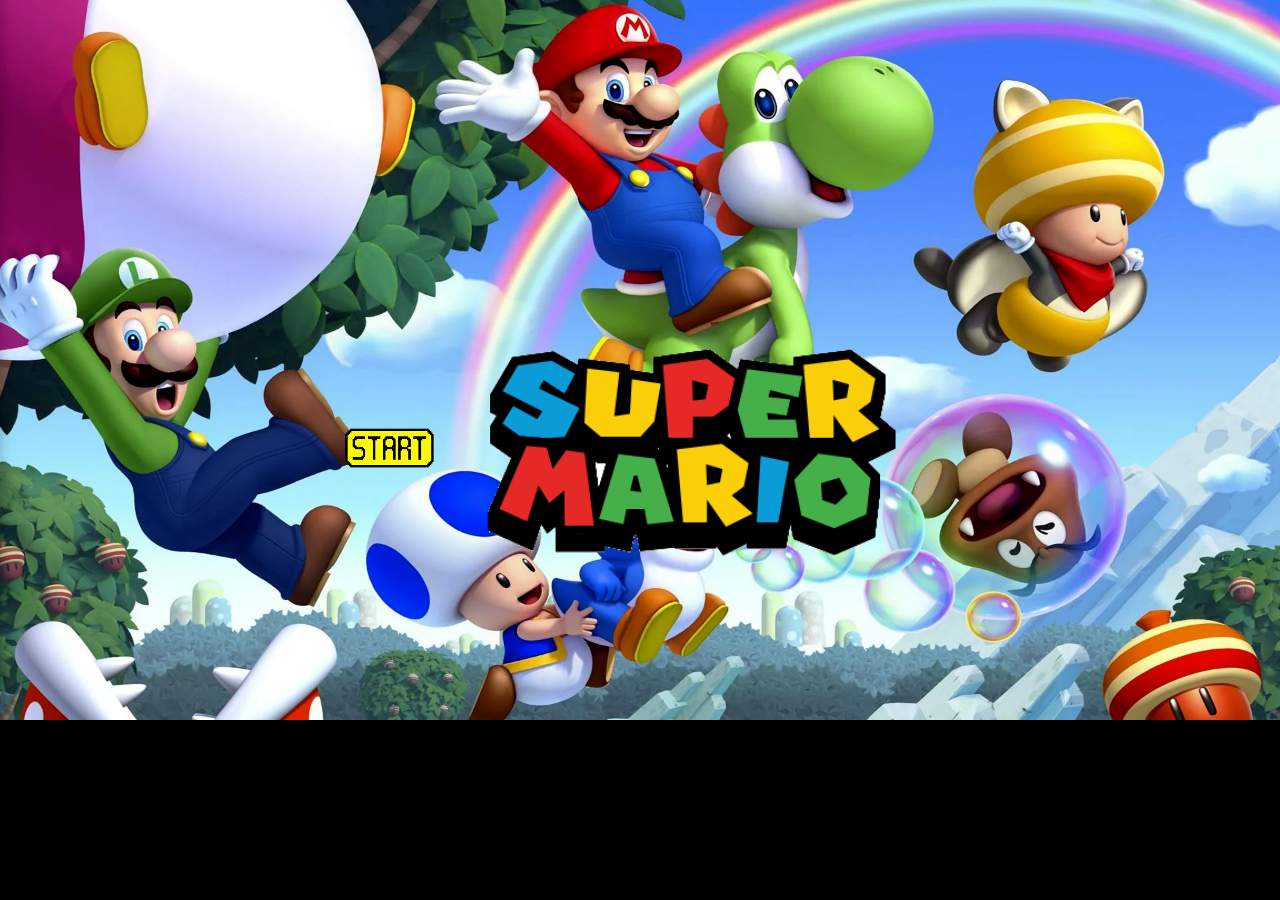
<file: 2.arbeidskrav---webprosjekt-september-validert/index.html>
<!DOCTYPE html>
<html lang="en">
<head>
    <meta charset="UTF-8">
    <meta http-equiv="X-UA-Compatible" content="IE=edge">
    <meta name="viewport" content="width=device-width, initial-scale=1.0">
    <title>Super Mario Home Screen</title>
    <link rel="stylesheet" href="index.css" type="text/css">
</head>
<body>

    <div class="mario-btn">
        <a href="main.html" >
            <img src="images/startbtn.png" alt= "Mariobtn" id="startbutton">
        </a>
    </div>
    
   <div class="bg-container" >
        <img src="images/forsidemario.png" alt="Background" id="forside-bg">
    </div>

   <div class="logo-container">
        <img src="images/logo.png" alt="Logo" id="logo">
    </div>

</body>
</html>
</file>
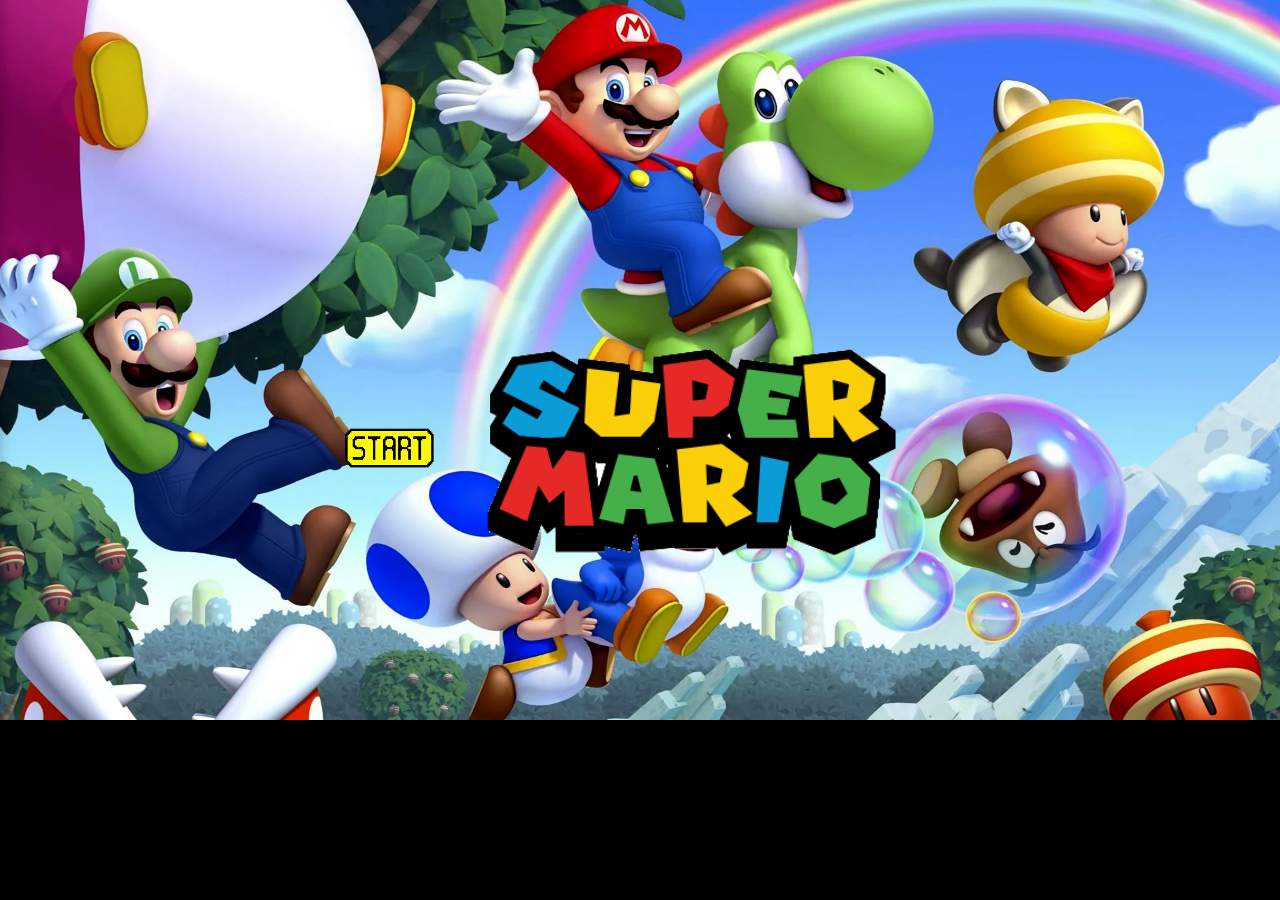
<file: arbeidskrav---webprosjekt-september-main/index.html>
<!DOCTYPE html>
<html lang="en">
<head>
    <meta charset="UTF-8">
    <meta http-equiv="X-UA-Compatible" content="IE=edge">
    <meta name="viewport" content="width=device-width, initial-scale=1.0">
    <title>Super Mario Home Screen</title>
    <link rel="stylesheet" href="index.css" type="text/css" />
</head>
<body>

    <div class="mario-btn">
        <a href="main.html" ><img src="images/startbtn.png" class="startbutton"></a>
    </div>
    
   <div class="bg-container" >
        <img src="images/forsidemario.png" alt="" class="forside-bg" />
    </div>

   <div class="logo-container">
        <img src="images/logo.png" class="logo">
    </div>

</body>
</html>
</file>
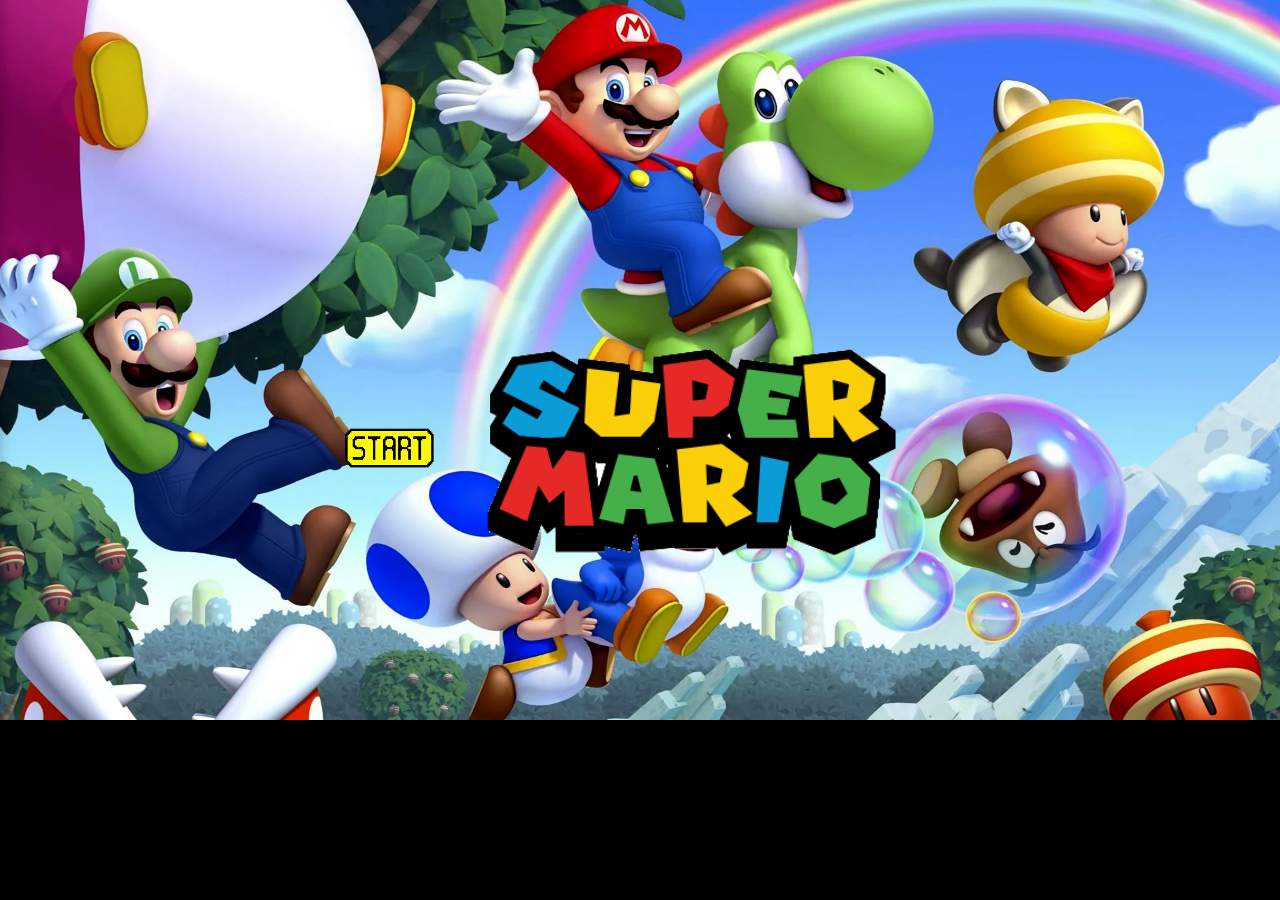
<file: arbeidskrav---webprosjekt-september-validert/index.html>
<!DOCTYPE html>
<html lang="en">
<head>
    <meta charset="UTF-8">
    <meta http-equiv="X-UA-Compatible" content="IE=edge">
    <meta name="viewport" content="width=device-width, initial-scale=1.0">
    <title>Super Mario Home Screen</title>
    <link rel="stylesheet" href="index.css" type="text/css" />
</head>
<body>

    <div class="mario-btn">
        <a href="main.html" ><img src="images/startbtn.png" alt= "Mariobtn" class="startbutton"></a>
    </div>
    
   <div class="bg-container" >
        <img src="images/forsidemario.png" alt="Background" class="forside-bg" />
    </div>

   <div class="logo-container">
        <img src="images/logo.png" alt="Logo" class="logo">
    </div>

</body>
</html>
</file>
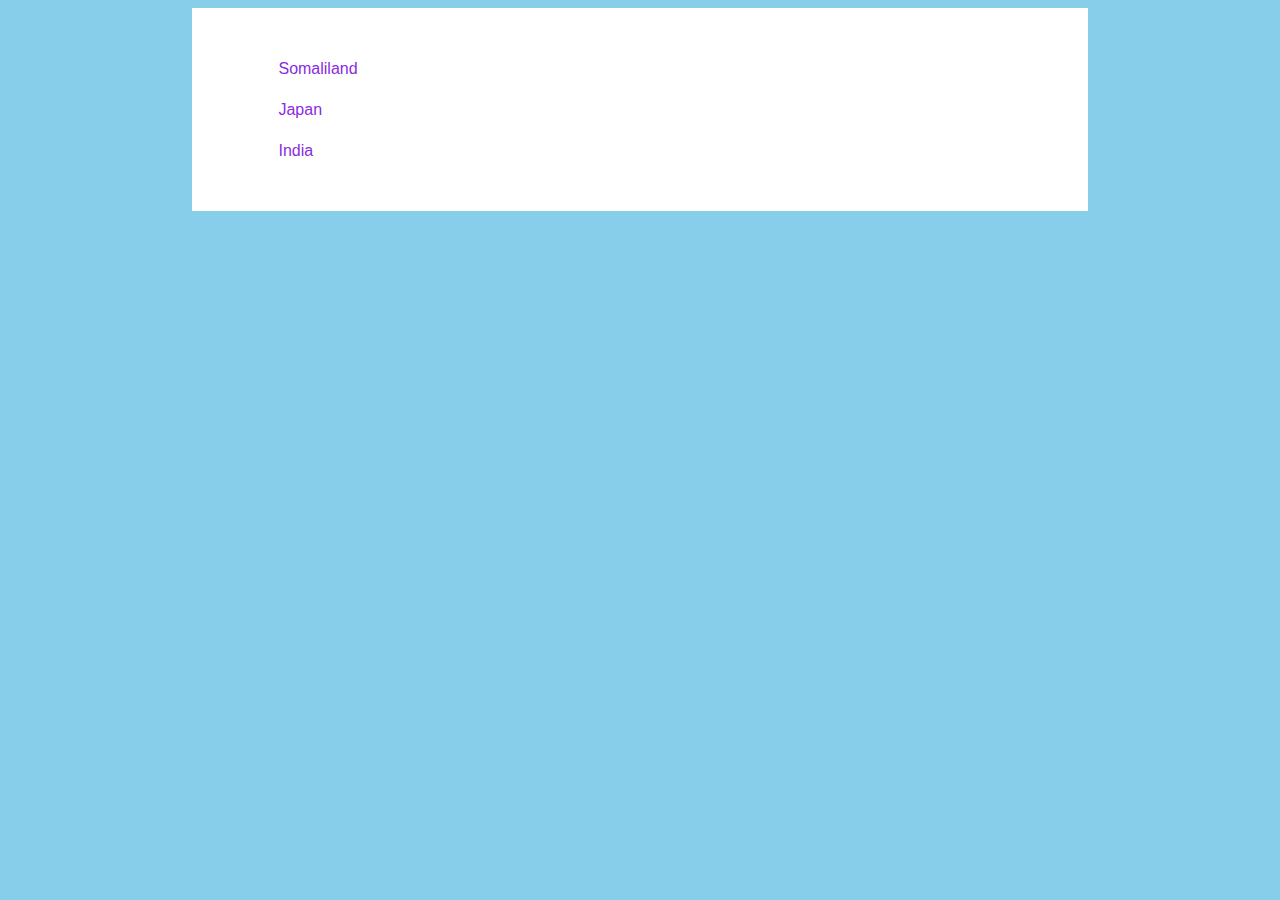
<file: 2.arbeidskrav---webprosjekt-september-validert/eksempel.html>
<!DOCTYPE html>
<html lang="en">
<head>
    <meta charset="UTF-8">
    <meta http-equiv="X-UA-Compatible" content="IE=edge">
    <meta name="viewport" content="width=device-width, initial-scale=1.0">
    <link rel="stylesheet" href="eksempel.css" type="text/css"/>
    <title>Document</title>
</head>
<body>
    <div class="container">

        <form>
            <p>
                <input type="checkbox" id="somaliland" name="visits">
                <label for="somaliland">Somaliland</label>
            </p>
            <input type="checkbox" name="Japan" id="visits">
            <label for="japan">Japan</label>
            </p>
            <p>
                <input type="checkbox" id="India" name="visits">
                <label for="india">India</label>
            </p>
        </form>
    </div>
</body>
</html>
</file>
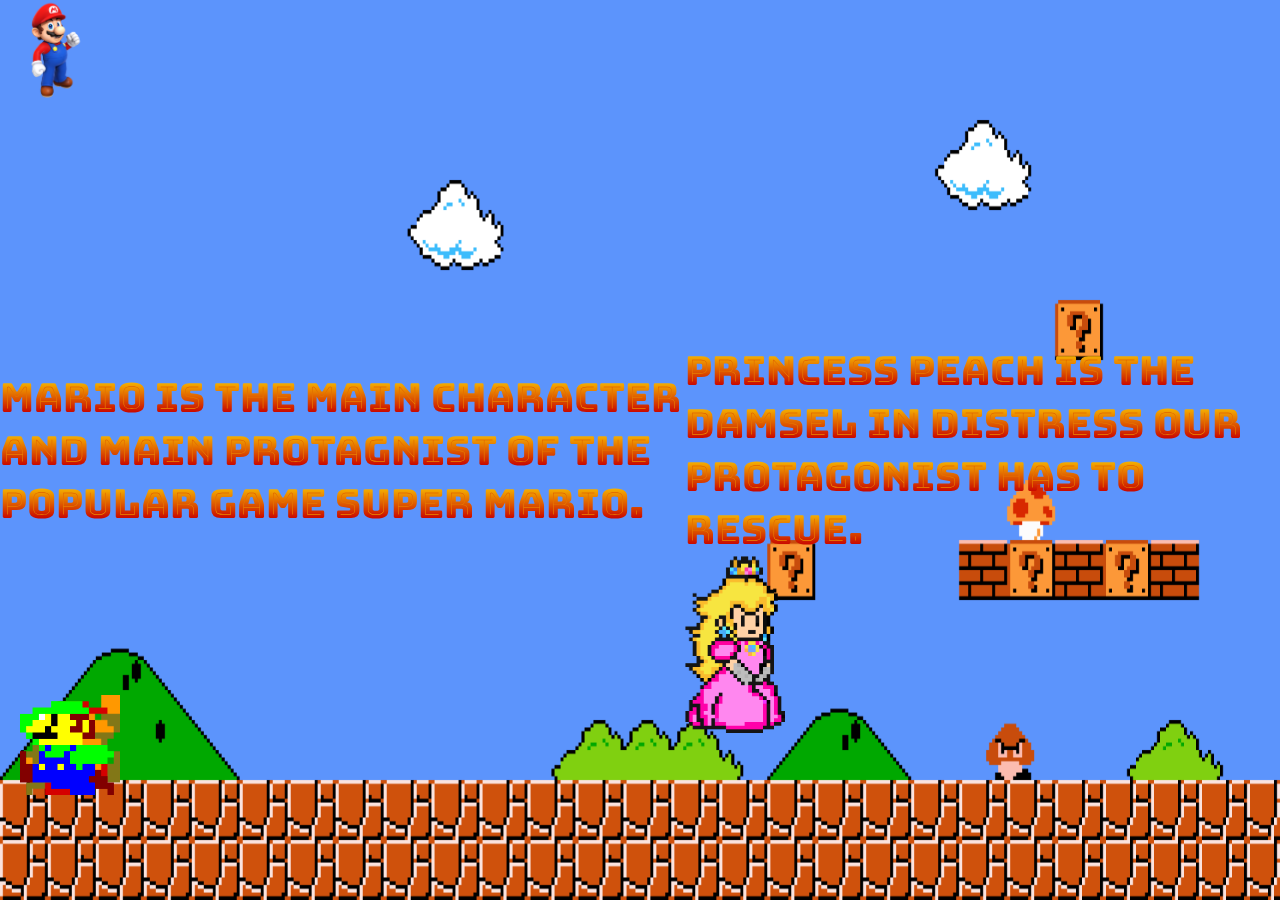
<file: 2.arbeidskrav---webprosjekt-september-validert/main.html>
<!DOCTYPE html>
<html lang="en">
<head>
    <meta charset="UTF-8">
    <meta http-equiv="X-UA-Compatible" content="IE=edge">
    <meta name="viewport" content="width=device-width, initial-scale=1.0">
    <title>Super Mario</title>
    <link rel="stylesheet" href="main.css" type="text/css">
    <link href="https://fonts.googleapis.com/css2?family=Bungee+Spice&display=swap" rel="stylesheet">
</head>
<body>
        <div class="bg-container" >
        <img src="images/mariobg.png" alt="Mario" id="supermario-bg">
        </div>
    
    <div class="mariotxt-container">
        
         <span class="mariotxt" data-hover1="Mario is the main character and main protagnist of the 
         popular game Super Mario.">
            <img src="images/mario.png" id="mario" alt=""> 
         </span>
    </div>

    <div class="peachtxt-container">

        <span class="peachtxt" data-hover2="Princess Peach is the damsel in distress our protagonist 
        has to rescue.">
            <img src="images/peach.png" id="peach" alt=""> 
    </span>

    </div>
    

    <div class="characters-containers">
        <img src="images/mariorunning.png" alt="Mario" id="mariorunning">
        <img src="images/luigi.png" alt="Luigi" id="luigirunning">
    </div>

    <div class="mario-dance-container">
        <img src="images/mario.breakdance.gif" id="mario-dance" alt="">
    </div>

</body>
</html>
</file>
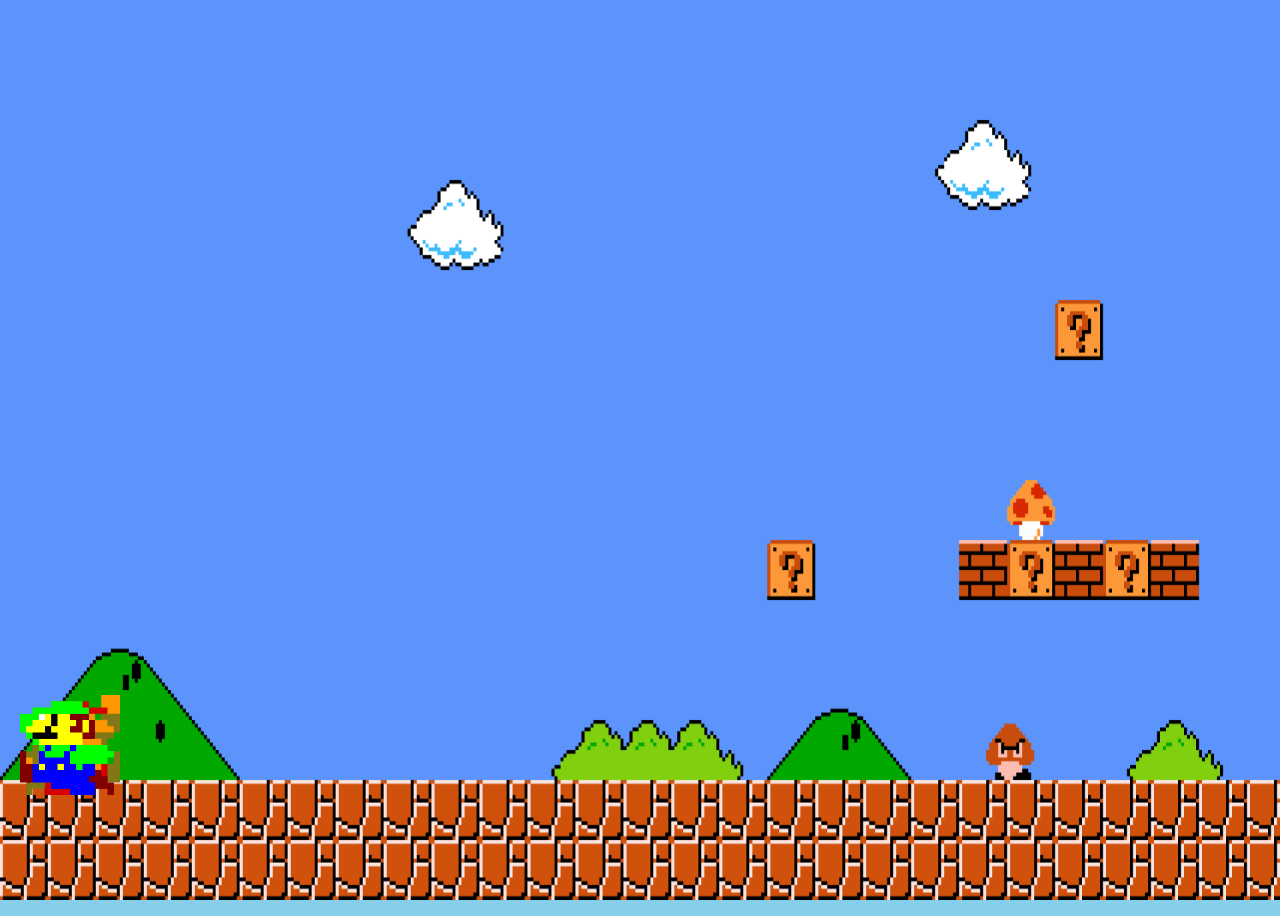
<file: arbeidskrav---webprosjekt-september-validert/main.html>
<!DOCTYPE html>
<html lang="en">
<head>
    <meta charset="UTF-8">
    <meta http-equiv="X-UA-Compatible" content="IE=edge">
    <meta name="viewport" content="width=device-width, initial-scale=1.0">
    <title>Super Mario</title>
    <link rel="stylesheet" href="main.css" type="text/css" />
    <link href="https://fonts.googleapis.com/css2?family=Bungee+Spice&display=swap" rel="stylesheet">
</head>
<body>
    <div class="bg">
        <div class="bg-container" >
        <img src="images/mariobg.png" alt="Mario" class="supermario-bg" />
        </div>
    </div>
    
    <div class="text-container">
    <p class="mariotxt">Mario is the main character and titular protagonist of the long-running and highly successful video game franchise of the same name.</p>
    </div>

    <div class="characters-containers">
        <img src="images/mariorunning.png" alt="Mario" class="mariorunning">
        <img src="images/luigi.png" alt="Luigi" class="luigirunning">
    </div>

    <div class="mario-dance-container">
        <img src="images/mario.breakdance.gif" class="mario-dance">
    </div>

</body>

</html>
</file>
<file: 2.arbeidskrav---webprosjekt-september-validert/index.css>
body {
  font-family: Verdana, Geneva, Tahoma, sans-serif;
  background-color: black;
  padding: 0;
  margin: 0;
  height: 100vh;
  min-height: 100vh;
  display: flex;
  justify-content: center;
  align-items: center;
}

/* start of #startbutton*/
#startbutton{
  width: 100px;
  height: auto;
}
/* end of #startbutton*/

/* start of .mario-btn */
.mario-btn {
  background: transparent;
  color: white;
  margin: 0;
  padding: 0;
  box-sizing: border-box;
}
.mario-btn:hover {
  transform: scale(2);
  transition: 4s;
}
/* end of .mario-btn */

/* start of. bg-container*/
.bg-container {
  position: fixed;
  width: 100%;
  height: 100%;
  left: 0px;
  top: 0px;
  margin: 0;
  z-index: -1;
}
/* end of bg-container*/

/* start of forside*/
#forside-bg {
  width: 100%;
  height: auto;
}
/* end of forside*/

/* start of logo  */
.logo-container {
  margin: 0 ;
  padding: 0;

}
#logo {
  position: relative;
  width: 500px;
  height: auto;
  display: flex;
  justify-content: space-between;
  align-items: center;
}

#logo:hover{
  transform: rotate(362deg);
  transform: running(-362deg);
  transform: translateX(-50% ,-50%);
  transform: translateY(-50%, -50%);
  transition: 5s;
}
/* end of logo */
</file>
<file: arbeidskrav---webprosjekt-september-main/index.css>
body {
    font-family: Verdana, Geneva, Tahoma, sans-serif;
    background-color: black;
    padding: 0;
    margin: 0;
    height: 100vh;
    min-height: 100vh;
    display: flex;
    justify-content: center;
    align-items: center;
}

.startbutton {
    width: 100px;
    height: auto;
}
.mario-btn {
    background: transparent;
    color: white;
    margin: 0;
    padding: 0;
    box-sizing: border-box;
   
}
.mario-btn:hover {
    transform: scale(2);
    transition: 4s;
}


.bg-container {
    position: fixed;
    width: 100%; 
    height: 100%; 
    left: 0px; 
    top: 0px; 
    z-index: -1;
}

.forside-bg {
    width: 100%;
    height: auto;
}

.logo-container {
    margin: 0;
    padding: 0;
}
.logo {
    position: relative;
    width: 500px;
    height: auto;
    display: flex;
    justify-content: space-between;
    align-items: center;
    
}

.logo:hover {
    transform: rotate(20deg);
}
</file>
<file: arbeidskrav---webprosjekt-september-validert/index.css>
body {
    font-family: Verdana, Geneva, Tahoma, sans-serif;
    background-color: black;
    padding: 0;
    margin: 0;
    height: 100vh;
    min-height: 100vh;
    display: flex;
    justify-content: center;
    align-items: center;
}

.startbutton {
    width: 100px;
    height: auto;
}
.mario-btn {
    background: transparent;
    color: white;
    margin: 0;
    padding: 0;
    box-sizing: border-box;
   
}
.mario-btn:hover {
    transform: scale(2);
    transition: 4s;
}


.bg-container {
    position: fixed;
    width: 100%; 
    height: 100%; 
    left: 0px; 
    top: 0px; 
    z-index: -1;
}

.forside-bg {
    width: 100%;
    height: auto;
}

.logo-container {
    margin: 0;
    padding: 0;
}
.logo {
    position: relative;
    width: 500px;
    height: auto;
    display: flex;
    justify-content: space-between;
    align-items: center;
    
}

.logo:hover {
    transform: rotate(20deg);
}
</file>
<file: 2.arbeidskrav---webprosjekt-september-validert/eksempel.css>
body{
    display: flex;
    justify-content: center;
    align-items: center;
    font-family: "Raleway", sans-serif;
    background-color: skyblue;
}

.container{
    margin-bottom: 40vh;
    width: 65vw;
    box-shadow: 0 15px 35px rgb(red, green, blue);
    padding: 2em;
    background-color: #fff;
}
[type="checkbox"]{
    opacity: 0;
}
[type="checkbox"]+ label{
position: relative;
padding-left: 30px;
cursor: pointer;
display: inline-block;
color: blueviolet;
line-height: 25px;
}
[type="checkbox"]:checked + label::after{
content: "";
position: absolute;
left: 0;
top: 0;
width: 18px;
height: 18px;
background-image: url(images/mario.png);
background-size: contain;
transform: scale(1);
opacity: 1;
transition: all.3s ease;
}
[type="checkbox"] :not(:checked)+ label::after{
content: "";
position: absolute;
left: 0;
top: 0;
width: 18px;
height: 18px;
background-image: url(images/mario.png);
background-size: contain;
transform: scale(0); 
opacity: 0;
}
</file>
<file: 2.arbeidskrav---webprosjekt-september-validert/main.css>
body {
  font-family: "Bungee Spice", cursive;
  background-color: skyblue;
  font-size: 40px;
  min-height: 100vh;
  height: 100vh;
  position: relative;
  display: flex;
  justify-content: center;
  align-items: center;
  margin: 0;
  padding: 0;
}
/* start of. giph */
.giph {
  width: 100%;
  height: 100%;
  overflow: hidden;
  position: relative;
  background-position: center;
  text-align: center;
  justify-content: center;
}
#evil {
  background-color: skyblue;
  padding: 10px 24px;
  text-decoration: none;
  font-size: 25px;
  border-radius: 10px;
  width: 100px;
  height: auto;
}
#evil a:hover {
  transform: scale(-100%);
  transition: .5s ease-in-out;
}
/* end of. giph*/
/* start of .bg-container */
.bg-container {
  position: fixed;
  width: 100%;
  height: 100%;
  left: 0px;
  top: 0px;
  z-index: -1;
}
/* end of .bg-container */

/* start of supermario-bg */
#supermario-bg {
  width: 100%;
  height: 100%;
}
/* end of supermario-bg */

/* start of .mariotxt-container */
.mariotxt-container {
  position: relative;
  margin: 0;
  padding: 0;
  display: flex;
  flex-direction: column;
  top: 0;
  left: 0;
}
/* end of .mariotxt-container */

#mario {
  display: flex;
  position: fixed;
  width: 100px;
  height: auto;
  opacity: 1;
  top: 0;
  left: 0;
}
/* start of .mariotxt */
.mariotxt:before {
  position: relative;
  content: attr(data-hover1);
  visibility: hidden;
  opacity: 0;
  transition: .5s ease;
  z-index: 1;
  top: 500%;
}
.mariotxt:hover:before {
  opacity: 1;
  visibility: visible;
}
/* end of .mariotxt */

/* start of peachtxt */
.peachtxt-container {
  position: relative;
  margin: 0;
  padding: 0;
  display: flex;
  flex-direction: column;
  top: 0;
  left: 0;
}
/* start of. peach-running*/
#peach {
  position: absolute;
  width: 100px;
  height: auto;
  opacity: 1;
  left: 0;
  top: 100%;
  animation-name:peach-running;
  animation-duration: 12s;
  animation-timing-function: ease-in-out;
  animation-iteration-count: infinite;
  animation-fill-mode: both;
}
/* end of. peach-running*/
.peachtxt::before{
  position: relative;
  content: attr(data-hover2);
  visibility: visible;
  opacity: 1;
  z-index: 1;
  top: 500%;
}
.peach:hover::before{
  opacity: 0;
  visibility: visible;
}
.characters-containers {
  position: fixed;
  border: 20px solid transparent;
  margin: 0%;
  top: 75%;
  left: 0%;
}
/* end of peach txt */

/* start of #mariorunning */
#mariorunning {
  position: absolute;
  width: 100px;
  height: auto;
  animation-name: running;
  animation-duration: 12s;
  animation-delay: 1s;
  animation-timing-function: ease-in-out;
  animation-iteration-count: infinite;
  animation-fill-mode: both;
}
/* end of #mariorunning */

/* start of #luigirunning */
#luigirunning {
  position: absolute;
  width: 100px;
  height: auto;
  animation-name: running;
  animation-duration: 12s;
  animation-timing-function: ease-in-out;
  animation-iteration-count: infinite;
  animation-fill-mode: both;
  animation-direction: alternate-reverse;
}
/* end of #luigirunning */

/* start of #mario-dance */
#mario-dance {
  border: dotted black;
  position: fixed;
  opacity: 0;
  width: 100px;
  left: 59%;
  top: 58%;
}
#mario-dance:hover {
  opacity: 1;
}
/* end of mario-dance */

/* --------------Keyframes ----------- */
@keyframes running {
  from {
    transform: translateX(-200px);
  }
  to {
    transform: translateX(2000px);
  }
}

@keyframes peach-running{
  from{
    transform: translateX(-900px);
  }
  to{
    transform: translateX(2000px);
  }
}
/* --------------Keyframes ----------- */
</file>
<file: arbeidskrav---webprosjekt-september-validert/main.css>
body {
    font-family: 'Bungee Spice', cursive;    ;
    background-color: skyblue;
    font-size: 50px;
    min-height: 100vh;
    height: 100vh;
    display: flex;
    justify-content: center;
    align-items: center;
}
.bg {
    position: relative;
}
.bg-container {
    position: fixed;
    width: 100%; 
    height: 100%; 
    left: 0px; 
    top: 0px; 
    z-index: -1;
}
.supermario-bg {
    width: 100%;
    height: 100%;
}
.text-container{
    position: absolute;
    margin: 0;
    padding: 0;
 
}
.mariotxt{
    position: fixed;
    left: 0;
    top: 0;
    opacity: 0;
    font-size: 30px;
}
.mariotxt:hover{
    position: fixed;
    opacity: 1;
    animation-name: fadein;
    animation-duration: 2s;
    animation-timing-function: ease-in-out;
    
}
.characters-containers {
    position: fixed;
    border: 20px solid transparent;
    margin: 0%;
    top: 75%;
    left: 0%;
}
.mariorunning {
    position: absolute;
    width: 100px;
    height: auto;
    animation-name: running;
    animation-duration: 8s;
    animation-timing-function: ease-in-out;
    animation-iteration-count: infinite; 
    animation-fill-mode: both;
}

.luigirunning {
    position: absolute;
    width: 100px;
    height: auto;
    animation-name: running;
    animation-duration: 8s;
    animation-timing-function: linear;
    animation-iteration-count: infinite; 
    animation-fill-mode: forwards;
    animation-direction: alternate-reverse;

}

.mario-dance {
    position: relative;
    opacity: 0  ;
    width: 100px;

}

.mario-dance:hover {
    opacity: 1;
}


/* --------------Keyframes ----------- */
@keyframes running {
    from{transform: 
        translateX(-200px);
    }
    to {
        transform: translateX(2000px);
    }
}

@keyframes fadein {
    0% {
        opacity: 0;
    }
    100% {
        opacity: 1;
    }
}
</file>
